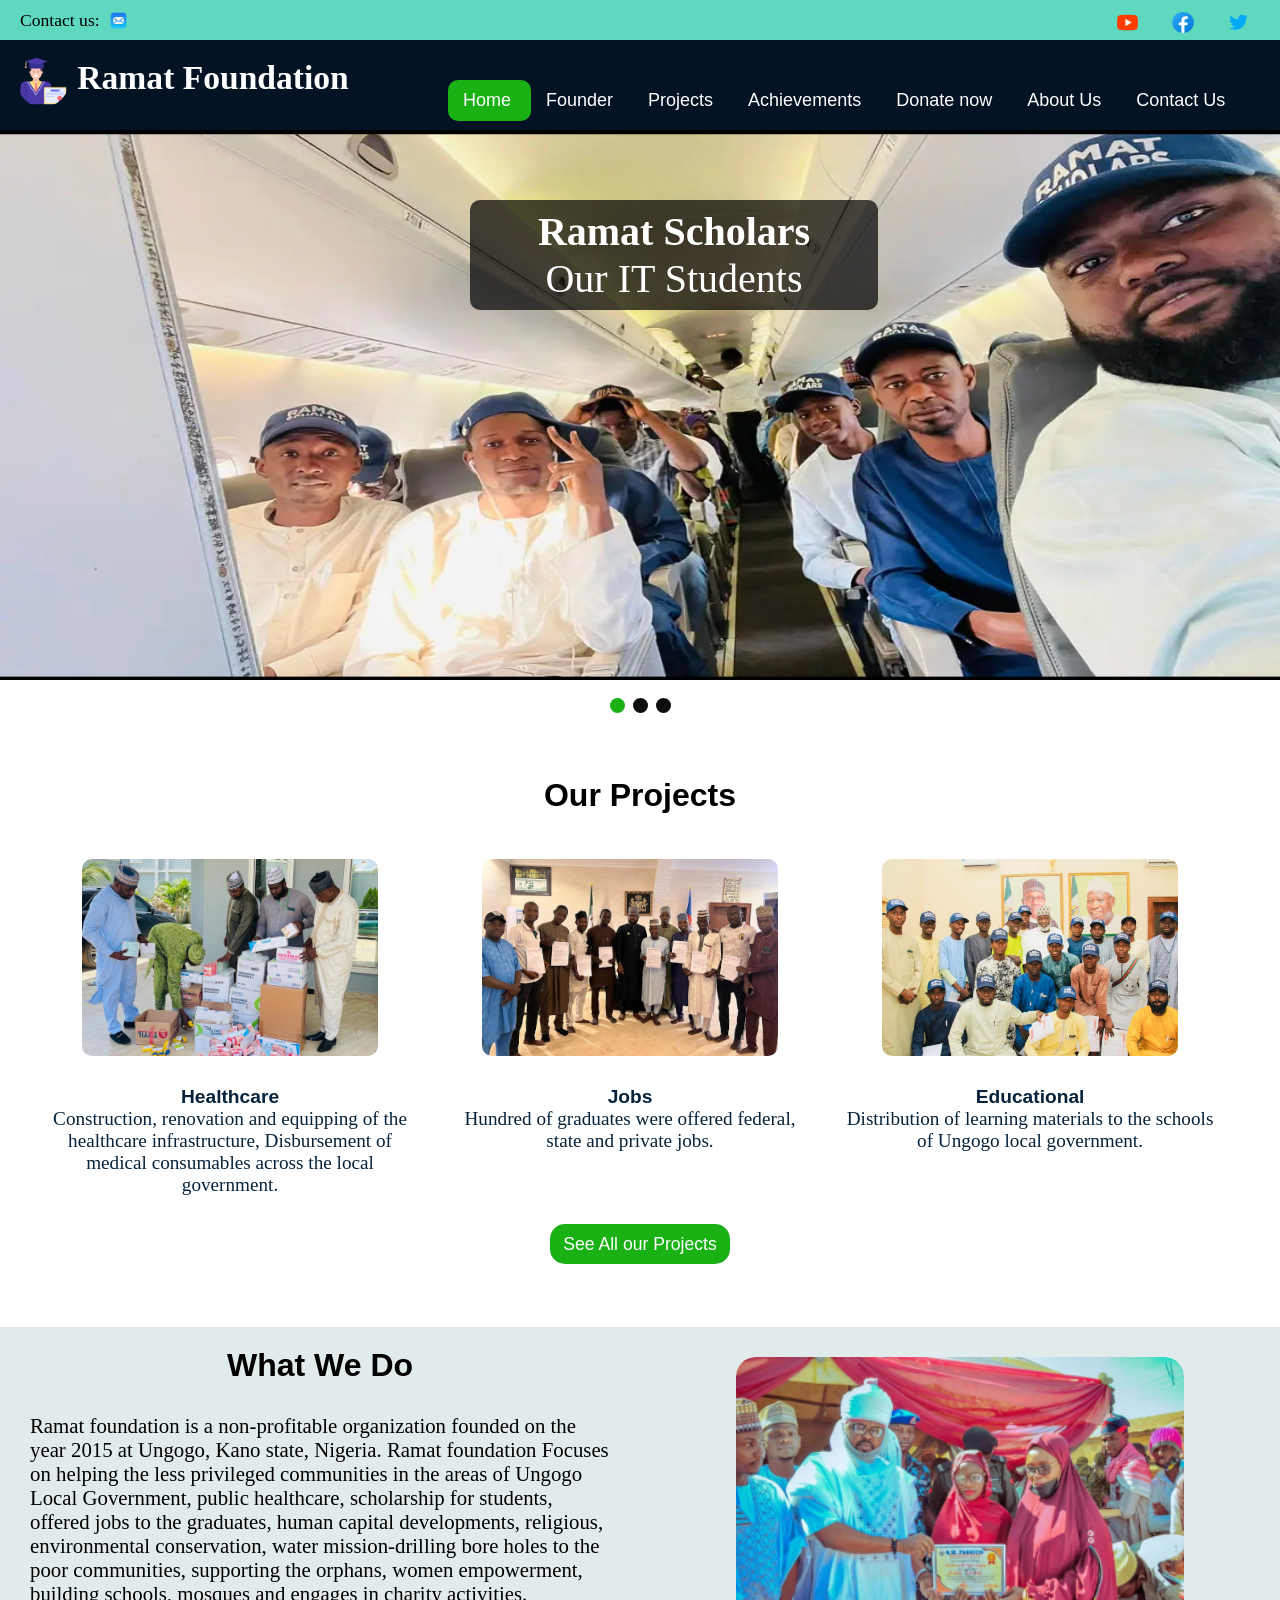
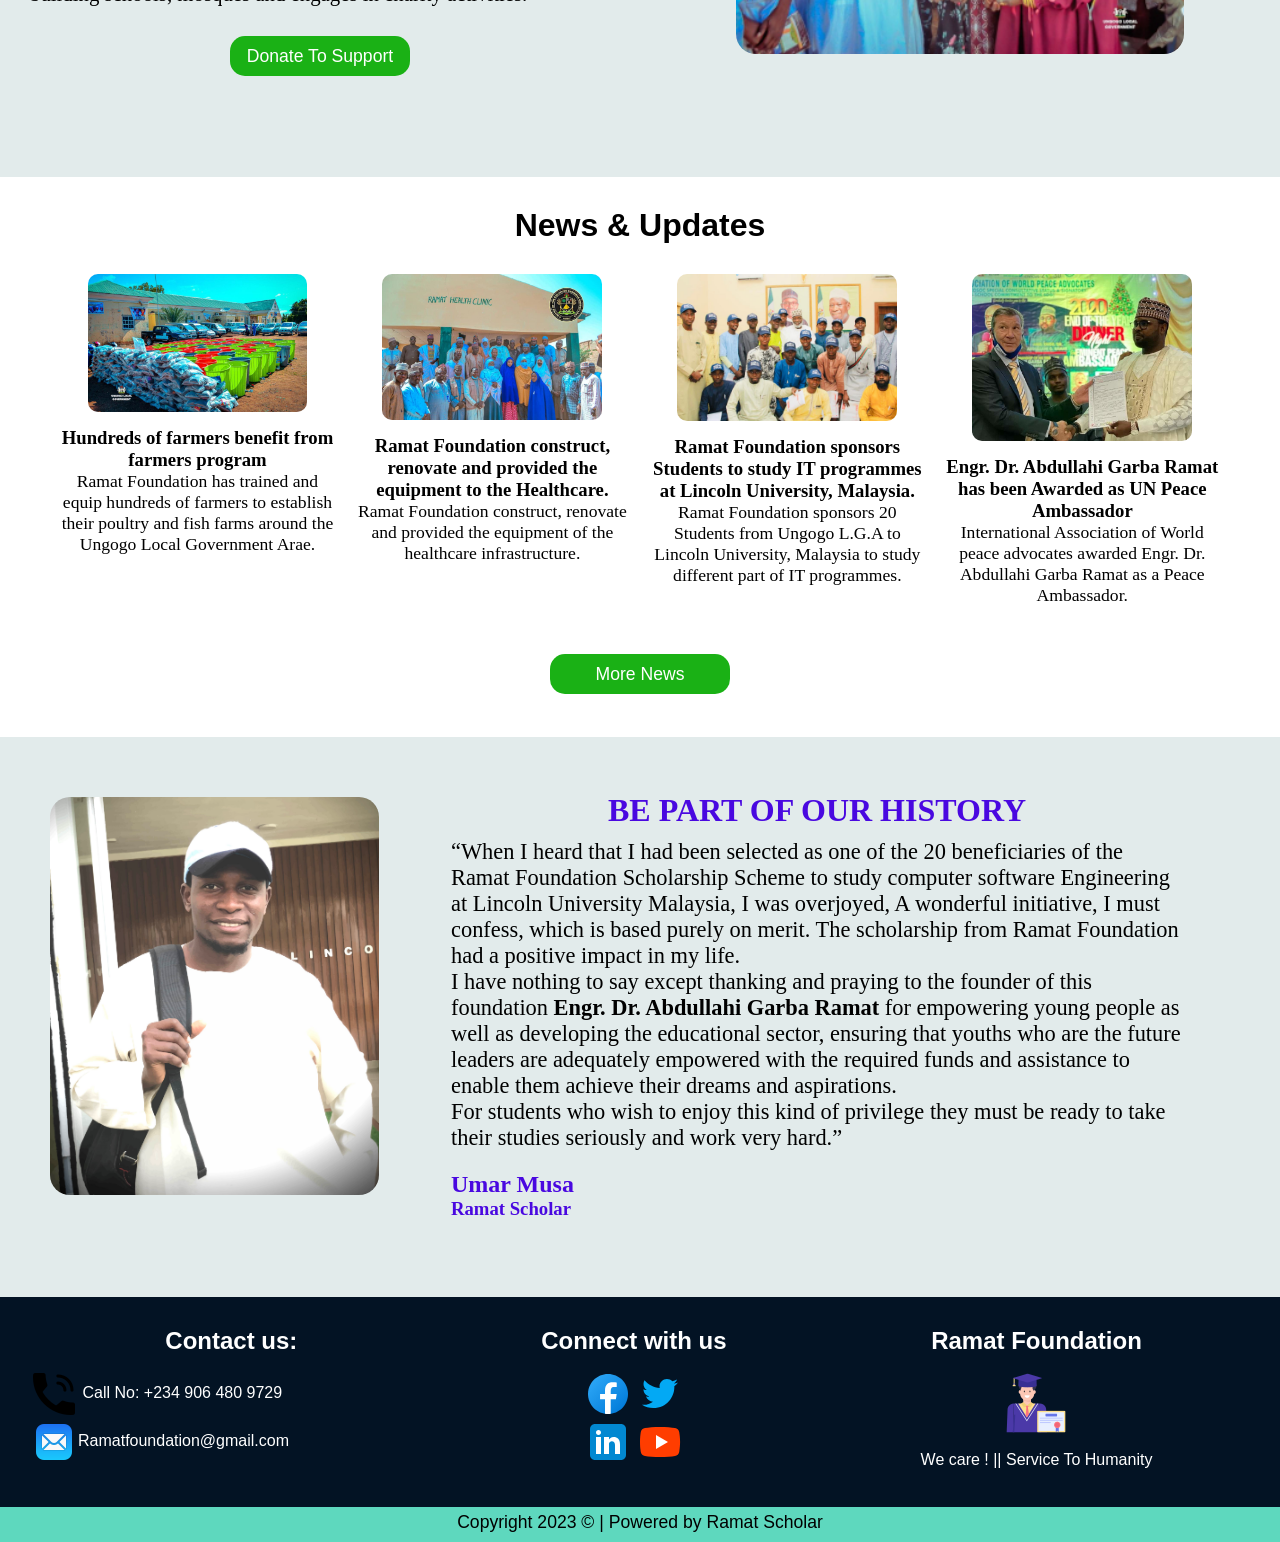
<file: index.html>
<!DOCTYPE html>
<html lang="en">
<head>
    <meta charset="UTF-8">
    <meta http-equiv="X-UA-Compatible" content="IE=edge">
    <meta name="viewport" content="width=device-width, initial-scale=1.0">
    <title>Ramat Foundation</title>
    <link rel="icon" href="./images/try2.png">
    <link rel="stylesheet" href="CSS.css">
    
</head>
<body>
    <div class="no">
       <a href="https:www.twitter.com" ><img id="no" src="images/twitter.svg"  alt=""></a>
       <a href="https:www.facebook.com"><img id="no" src="images/facebook.svg" alt=""></a>
       <a href="https:www.facebook.com"><img id="no" src="images/youtube.svg"  alt=""></a>
       <div id="one">
        <p>Contact us: <a href="mailto:umarmikel@gmail.com"><img src="images/EMAIL.png"></a></p>
        </div>

    </div>
    
   
    <div class="first">
        <ul>
            <li class="active"><a href="index.html" >Home</a></li>
            <li><a href="History of ramat/ramat.html">Founder</a></li>
            <li><a href="project/our project.html">Projects</a></li>
            <li><a href="achivements/achivements.html">Achievements</a></li>
            <li><a href="Donate/Donate.html">Donate now</a></li>
            <li><a href="About Us/About.html">About Us</a></li>
            <li><a href="Contact/contact.html">Contact Us</a></li>
        </ul>
        <div class="head">
        <h2 id="cap" ><img  src="images/try2.png"  alt=""> Ramat Foundation</h2>
        </div>
        <div class="dropdown">
          <button onclick="myFunction()" class="dropbtn">'<img src="images/menu.svg" alt=""></button>
         <div id="myDropdown" class="dropdown-content">
            <a href="History of ramat/ramat.html">Founder</a>
            <a href="project/our project.html">Projects</a>
            <a href="achivements/achivements.html">Achievements</a>
            <a href="Donate/Donate.html">Donate now</a>
            <a href="About Us/About.html">About Us</a>
            <a href="Contact/contact.html">Contact Us</a>
          </div>
        </div>
      </div>
        
    
    
    <div class="slideshow-container">

        <div class="mySlides fade">
          <div class="numbertext">1 / 3</div>
          <center><img src="images/slide 2.jpg"></center>
          <div id="terms" class="text"><strong>Ramat Scholars</strong> <br>Our IT Students</div>
        </div>
        
        <div class="mySlides fade">
          <div class="numbertext">2 / 3</div>
          <center><img src="images/ramat.jpg"></center>
          <div id="df" class="text">The Founder <br><strong>Engr. Dr Abdullahi Garba Ramat</strong></div>
        </div>
        
        <div class="mySlides fade">
          <div class="numbertext">3 / 3</div>
          <center><img id="blu" src="images/hospital.jpeg"></center>
          <div class="text">Ramat Health Clinic</div>
        </div>
        
        </div>
        <br>
        
        <div style="text-align:center">
          <span class="dot"></span> 
          <span class="dot"></span> 
          <span class="dot"></span> 
        </div> 
        <div class="have">
          <center><h1>Our Projects</h1></center>
        <div class="three">
          <a href="#"> <img src="images/Health1.jpeg" alt=""></a>
          <h1>Healthcare</h1>
          <p id="k">Construction, renovation and equipping of the healthcare 
            infrastructure, Disbursement of medical consumables across the local government.</p>
              
        </div>  
        <div class="three">
          
         <a href="#"> <img src="images/jobs.jpeg" alt=""></a>
          <h1>Jobs</h1>
          <p id="k">Hundred of graduates were offered federal, state and private jobs.</p>
             
        </div> 
        <div class="three">
          <a href="#"><img src="images/try.JPG" alt=""></a>
          <h1>Educational</h1>
          <p id="k">Distribution of learning materials to the schools of Ungogo local government.</p>
        </div> 
        <center><a href="project/our project.html"><button class="bt">See All our Projects</button></a></center>
      </div>
      <div class="what">
        <div class="we">
        <center><h1>What We Do</h1></center>
        <p>Ramat foundation is a non-profitable organization founded on the year 2015 
          at Ungogo, Kano state, Nigeria. Ramat foundation Focuses on helping the less 
          privileged communities in the areas of Ungogo Local Government, public healthcare, scholarship for students,
          offered jobs to the graduates, human capital developments, religious, environmental conservation, water 
           mission-drilling bore holes to the poor communities, supporting the orphans, women empowerment,
            building schools, mosques and engages in charity activities.</p>
            <center><a href="Donate/Donate.html"><button class="bt">Donate To Support</button></a></center>

        </div>
      <div class="we">
        <center><img src="images/uuu.jpeg" alt=""></center>
      </div>
      </div>
      <div class="mon">
       
        <center><h1>News & Updates</h1></center>
  
        <div class="mond">
          <center> <a href="#"><img src="images/fam.jpeg" alt=""></a></center>
          <center><h3>Hundreds of farmers benefit from farmers program</h3></center>
          <center><p>Ramat Foundation has trained and equip 
            hundreds of farmers to establish their poultry and fish farms around the Ungogo Local Government Arae.</p></center>
        </div>
  
        <div class="mond">
          <center> <a href="#"><img src="images/hospital.jpeg" alt=""></a></center>
          <center><h3>Ramat Foundation construct, renovate and provided the equipment to the Healthcare.</h3>
          </center><center><p>
            Ramat Foundation construct, renovate and provided the equipment of the healthcare infrastructure. 

          </p></center>
        </div>
        <div class="mond">
          <center><a href="#"><img src="images/try.JPG" alt=""></a></center>
          <center><h3>Ramat Foundation sponsors Students to study IT programmes at Lincoln University, Malaysia.</h3></center>
          <center><p>Ramat Foundation sponsors 20 Students from Ungogo L.G.A to Lincoln University, Malaysia to study different part of IT programmes.</p></center>
        </div>
        <div class="mond">
          <center><a href="#"><img src="images/peace.jpeg" alt=""></a></center>
          <center><h3>Engr. Dr. Abdullahi Garba Ramat has been Awarded as UN Peace Ambassador</h3></center>
          <center><p>International Association of World peace advocates awarded Engr.
             Dr. Abdullahi Garba Ramat as a Peace Ambassador. </p></center>
        </div>
      
        <center> <a href="#"><button class="bt">More News</button></a></center>
      </div>
        <div class="back">
          <div id="mikel" class="bone">
            <img src="images/me1.jpg" alt="">
          </div>
          <div id="mike" class="bone">
            <center><h1>BE PART OF OUR HISTORY</h1></center>
           <p>“When I heard that I had been selected 
              as one of the 20 beneficiaries of the Ramat Foundation Scholarship Scheme 
              to study computer software Engineering at Lincoln University Malaysia, 
              I was overjoyed, A wonderful initiative, I must confess, which is based purely on merit. 
              The scholarship from Ramat Foundation had a positive impact in my life. <br> 
              </p></center>
              <p>I have nothing to say except thanking and praying to the founder of this foundation <b>Engr. Dr. Abdullahi Garba Ramat</b> for 
                  empowering young people as well as developing the educational sector, ensuring that youths who are the future leaders are adequately
                   empowered with the required funds and assistance to enable them achieve their dreams and aspirations. <br> For students who wish to
                    enjoy this kind of privilege they must be ready to take their studies seriously and work very hard.”</p></center>
                   <h2><b>Umar Musa</b></h2>
                   <h3>Ramat Scholar</h3>
                 
          </div>
        </div>
        <div class="kilo">
          <div class="meta">
          <center><h2>Contact us:</h2></center>
          <p><img src="images/phone.png"> Call No: +234 906 480 9729</p>
          <p><a id="kkk" href="mailto:umarmikel@gmail.com"><img src="images/EMAIL.png">Ramatfoundation@gmail.com</a></p>
          </div>
          <div class="meta">
            <center><h2>Connect with us</h2></center>
            <center><a href=""><img src="images/facebook.svg"alt=""></a>
            <a href=""><img src="images/twitter.svg"alt=""></a> <br>
            <a href=""><img src="images/linked.svg"alt=""></a>
            <a href=""><img src="images/youtube.svg"alt=""></a>
          </center>
          </div>
          <div class="meta">
            <center><h2>Ramat Foundation</h2></center>
            <center><h2><img src="images/try2.png" alt=""></h2></center>
            <CEnter><p>We care ! || Service To Humanity</p></CEnter>
          </div>
        </div>
        <div class="gwa">
          <center><p>Copyright 2023 © | Powered by Ramat Scholar</p></center>
        </div>
        <script src="script.js"></script> 
      
</body>
</html>
</file>
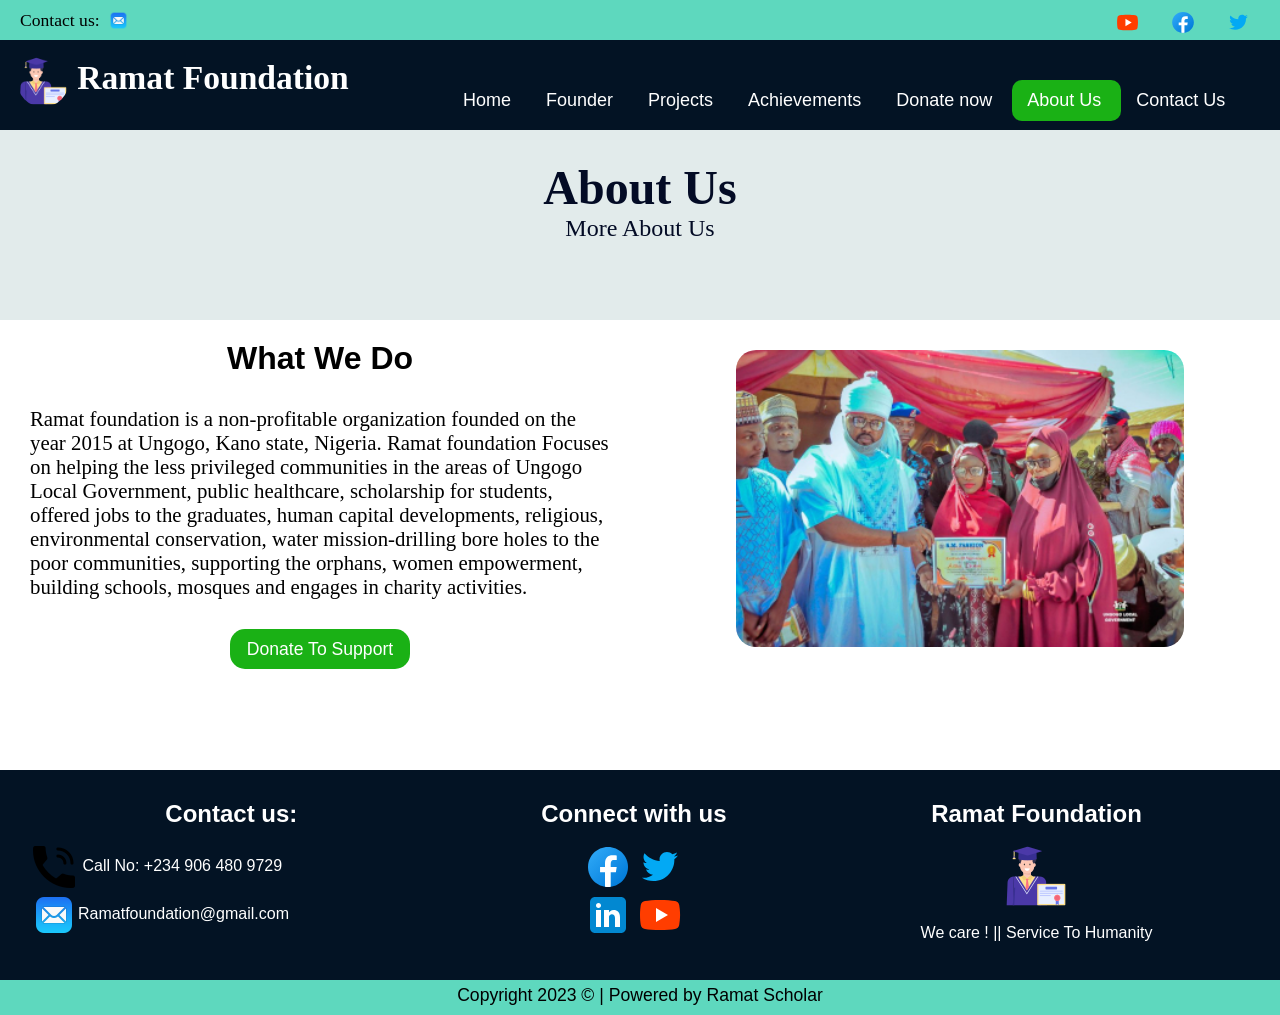
<file: About Us/About.html>
<!DOCTYPE html>
<html lang="en">
<head>
    <meta charset="UTF-8">
    <meta http-equiv="X-UA-Compatible" content="IE=edge">
    <meta name="viewport" content="width=device-width, initial-scale=1.0">
    <title>About Us</title>
    <link rel="icon" href="../images/try2.png">
    <link rel="stylesheet" href="../CSS.css">
</head>
<body>
    <div class="no">
        <a href="https:www.twitter.com" ><img id="no" src="../images/twitter.svg"  alt=""></a>
        <a href="https:www.facebook.com"><img id="no" src="../images/facebook.svg" alt=""></a>
        <a href="https:www.facebook.com"><img id="no" src="../images/youtube.svg"  alt=""></a>
        <div id="one">
         <p>Contact us: <a href="mailto:umarmikel@gmail.com"><img src="../images/EMAIL.png"></a></p>
         </div>
 
     </div>
     
    
     <div class="first">
         <ul>
             <li><a href="../index.html" >Home</a></li>
             <li><a href="../History of ramat/ramat.html">Founder</a></li>
             <li><a href="../project/our project.html">Projects</a></li>
             <li><a href="../achivements/achivements.html">Achievements</a></li>
             <li><a href="../Donate/Donate.html">Donate now</a></li>
             <li class="active"><a href="About.html">About Us</a></li>
             <li><a href="../Contact/contact.html">Contact Us</a></li>
         </ul>
         <div class="head">
         <h2 id="cap" ><img  src="../images/try2.png"  alt=""> Ramat Foundation</h2>
        </div>
         <div class="dropdown">
          <button onclick="myFunction()" class="dropbtn"><img src="../images/menu.svg" alt=""></button>
         <div id="myDropdown" class="dropdown-content">
          <a href="../index.html" >Home</a>
          <a href="../History of ramat/ramat.html">Founder</a>
          <a href="../project/our project.html">Projects</a>
          <a href="../achivements/achivements.html">Achievements</a>
          <a href="../Donate/Donate.html">Donate now</a>
          <a class="active" href="About.html">About Us</a>
          <a href="../Contact/contact.html">Contact Us</a>
        </div>
       </div>
     </div>
     <div class="bank">
      <h1 id="nwu2">About Us</h1>
      <p>More About Us</p>
   </div>
   <div class="what" id="bless">
    <div class="we">
    <center><h1>What We Do</h1></center>
    <p>Ramat foundation is a non-profitable organization founded on the year 2015 
      at Ungogo, Kano state, Nigeria. Ramat foundation Focuses on helping the less 
      privileged communities in the areas of Ungogo Local Government, public healthcare, scholarship for students,
      offered jobs to the graduates, human capital developments, religious, environmental conservation, water 
       mission-drilling bore holes to the poor communities, supporting the orphans, women empowerment,
        building schools, mosques and engages in charity activities.</p>
        <center><a href="Donate/Donate.html"><button class="bt">Donate To Support</button></a></center>

    </div>
  <div class="we">
    <center><img src="../images/uuu.jpeg" alt=""></center>
  </div>
  </div>
     
     

     <div class="kilo">
        <div class="meta">
        <center><h2>Contact us:</h2></center>
        <p><img src="../images/phone.png"> Call No: +234 906 480 9729</p>
        <p><a id="kkk" href="mailto:umarmikel@gmail.com"><img src="../images/EMAIL.png">Ramatfoundation@gmail.com</a></p>
        </div>
        <div class="meta">
          <center><h2>Connect with us</h2></center>
          <center><a href=""><img src="../images/facebook.svg"alt=""></a>
          <a href=""><img src="../images/twitter.svg"alt=""></a> <br>
          <a href=""><img src="../images/linked.svg"alt=""></a>
          <a href=""><img src="../images/youtube.svg"alt=""></a>
        </center>
        </div>
        <div class="meta">
          <center><h2>Ramat Foundation</h2></center>
          <center><h2><img src="../images/try2.png" alt=""></h2></center>
          <CEnter><p>We care ! || Service To Humanity</p></CEnter>
        </div>
      </div>
      <div class="gwa">
        <center><p>Copyright 2023 © | Powered by Ramat Scholar</p></center>
      </div>
    

      <script src="../script.js"></script> 
</body>
</html>
</file>
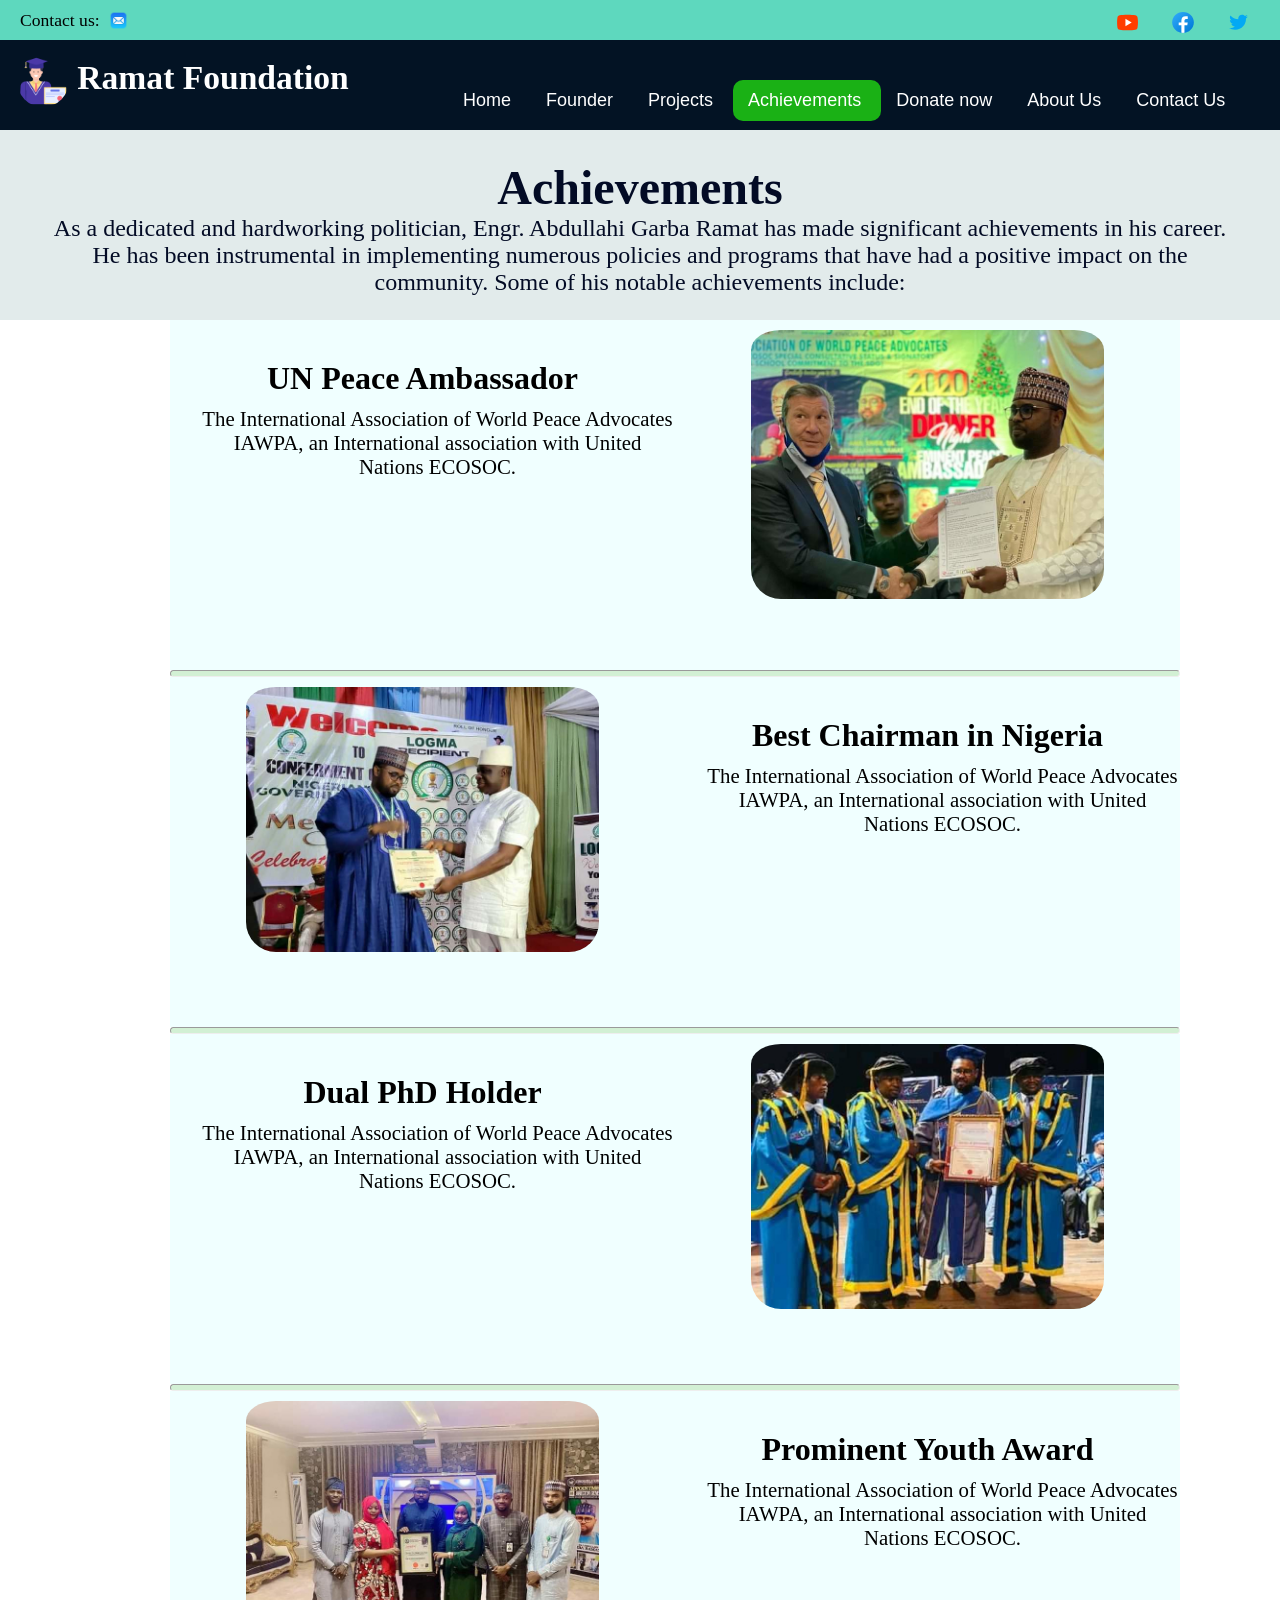
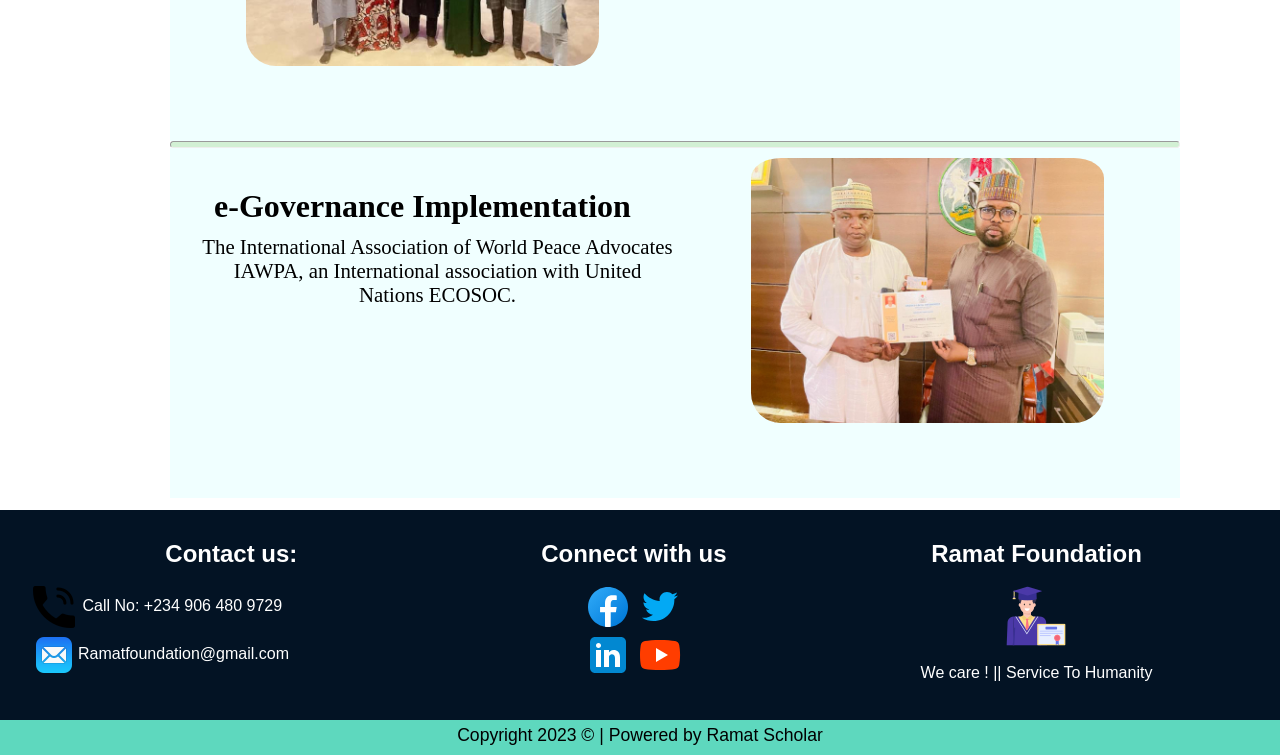
<file: achivements/achivements.html>
<!DOCTYPE html>
<html lang="en">
<head>
    <meta charset="UTF-8">
    <meta http-equiv="X-UA-Compatible" content="IE=edge">
    <meta name="viewport" content="width=device-width, initial-scale=1.0">
    <title>Achievements</title>
    <link rel="icon" href="../images/try2.png">
    <link rel="stylesheet" href="../CSS.css">
</head>
<body>
    <div class="no">
        <a href="https:www.twitter.com" ><img id="no" src="../images/twitter.svg"  alt=""></a>
        <a href="https:www.facebook.com"><img id="no" src="../images/facebook.svg" alt=""></a>
        <a href="https:www.facebook.com"><img id="no" src="../images/youtube.svg"  alt=""></a>
        <div id="one">
         <p>Contact us: <a href="mailto:umarmikel@gmail.com"><img src="../images/EMAIL.png"></a></p>
         </div>
 
     </div>
     
    
     <div class="first">
         <ul>
             <li><a href="../index.html" >Home</a></li>
             <li><a href="../History of ramat/ramat.html">Founder</a></li>
            <li><a href="../project/our project.html">Projects</a></li>
             <li class="active"><a href="achivements.html">Achievements</a></li>
             <li><a href="../Donate/Donate.html">Donate now</a></li>
             <li><a href="../About Us/About.html">About Us</a></li>
             <li><a href="../Contact/contact.html">Contact Us</a></li>
         </ul>
         <div class="head">
         <h2 id="cap" ><img  src="../images/try2.png"  alt=""> Ramat Foundation</h2>
        </div>
         <div class="dropdown">
          <button onclick="myFunction()" class="dropbtn"><img src="../images/menu.svg" alt=""></button>
         <div id="myDropdown" class="dropdown-content">
          <a href="../index.html" >Home</a>
          <a href="../History of ramat/ramat.html">Founder</a>
          <a href="../project/our project.html">Projects</a>
          <a class="active" href="achivements.html">Achievements</a>
          <a href="../Donate/Donate.html">Donate now</a>
          <a href="../About Us/About.html">About Us</a>
          <a href="../Contact/contact.html">Contact Us</a>
        </div>
       </div>
     </div>
     
     <div class="bank">
      <h1 id="nwu2">Achievements</h1>
      <p>As a dedicated and hardworking politician, Engr. Abdullahi Garba Ramat has made 
        significant achievements in his career. He has been instrumental in implementing 
        numerous policies and programs that have had a positive impact on the community. 
        Some of his notable achievements include:</p>
   </div>
   <div class="wizkid">
    <div class="burna" id="saa">
      <h1>UN Peace Ambassador</h1>
      <p>The International Association of World Peace Advocates IAWPA, an International 
        association with United Nations ECOSOC.</p>
    </div>
    <div class="burna" id="naaa">
    <img src="../images/peace.jpeg" alt="">
  </div>
  <hr>
  <div class="burna" id="naaa">
    <img src="../images/best ch.jpeg" alt="">
  </div>
  <div class="burna" id="saa">
    <h1>Best Chairman in Nigeria</h1>
    <p>The International Association of World Peace Advocates IAWPA, an International 
      association with United Nations ECOSOC.</p>
  </div>

  <hr>
    <div class="burna" id="saa">
      <h1>Dual PhD Holder</h1>
      <p>The International Association of World Peace Advocates IAWPA, an International 
        association with United Nations ECOSOC.</p>
    </div>
    <div class="burna" id="naaa">
    <img src="../images/graduate.jpeg" alt="">
  </div>
  <hr>
  <div class="burna" id="naaa">
    <img src="../images/youth.jpeg" alt="">
  </div>
  <div class="burna" id="saa">
    <h1>Prominent Youth Award</h1>
    <p>The International Association of World Peace Advocates IAWPA, an International 
      association with United Nations ECOSOC.</p>
  </div>
  <hr>
    <div class="burna" id="saa">
      <h1>e-Governance Implementation</h1>
      <p>The International Association of World Peace Advocates IAWPA, an International 
        association with United Nations ECOSOC.</p>
    </div>
    <div class="burna" id="naaa">
    <img src="../images/eee.jpeg" alt="">
  </div>

   </div>

     <div class="kilo">
        <div class="meta">
        <center><h2>Contact us:</h2></center>
        <p><img src="../images/phone.png"> Call No: +234 906 480 9729</p>
        <p><a id="kkk" href="mailto:umarmikel@gmail.com"><img src="../images/EMAIL.png">Ramatfoundation@gmail.com</a></p>
        </div>
        <div class="meta">
          <center><h2>Connect with us</h2></center>
          <center><a href=""><img src="../images/facebook.svg"alt=""></a>
          <a href=""><img src="../images/twitter.svg"alt=""></a> <br>
          <a href=""><img src="../images/linked.svg"alt=""></a>
          <a href=""><img src="../images/youtube.svg"alt=""></a>
        </center>
        </div>
        <div class="meta">
          <center><h2>Ramat Foundation</h2></center>
          <center><h2><img src="../images/try2.png" alt=""></h2></center>
          <CEnter><p>We care ! || Service To Humanity</p></CEnter>
        </div>
      </div>
      <div class="gwa">
        <center><p>Copyright 2023 © | Powered by Ramat Scholar</p></center>
      </div>
    

      <script src="../script.js"></script> 
</body>
</html>
</file>
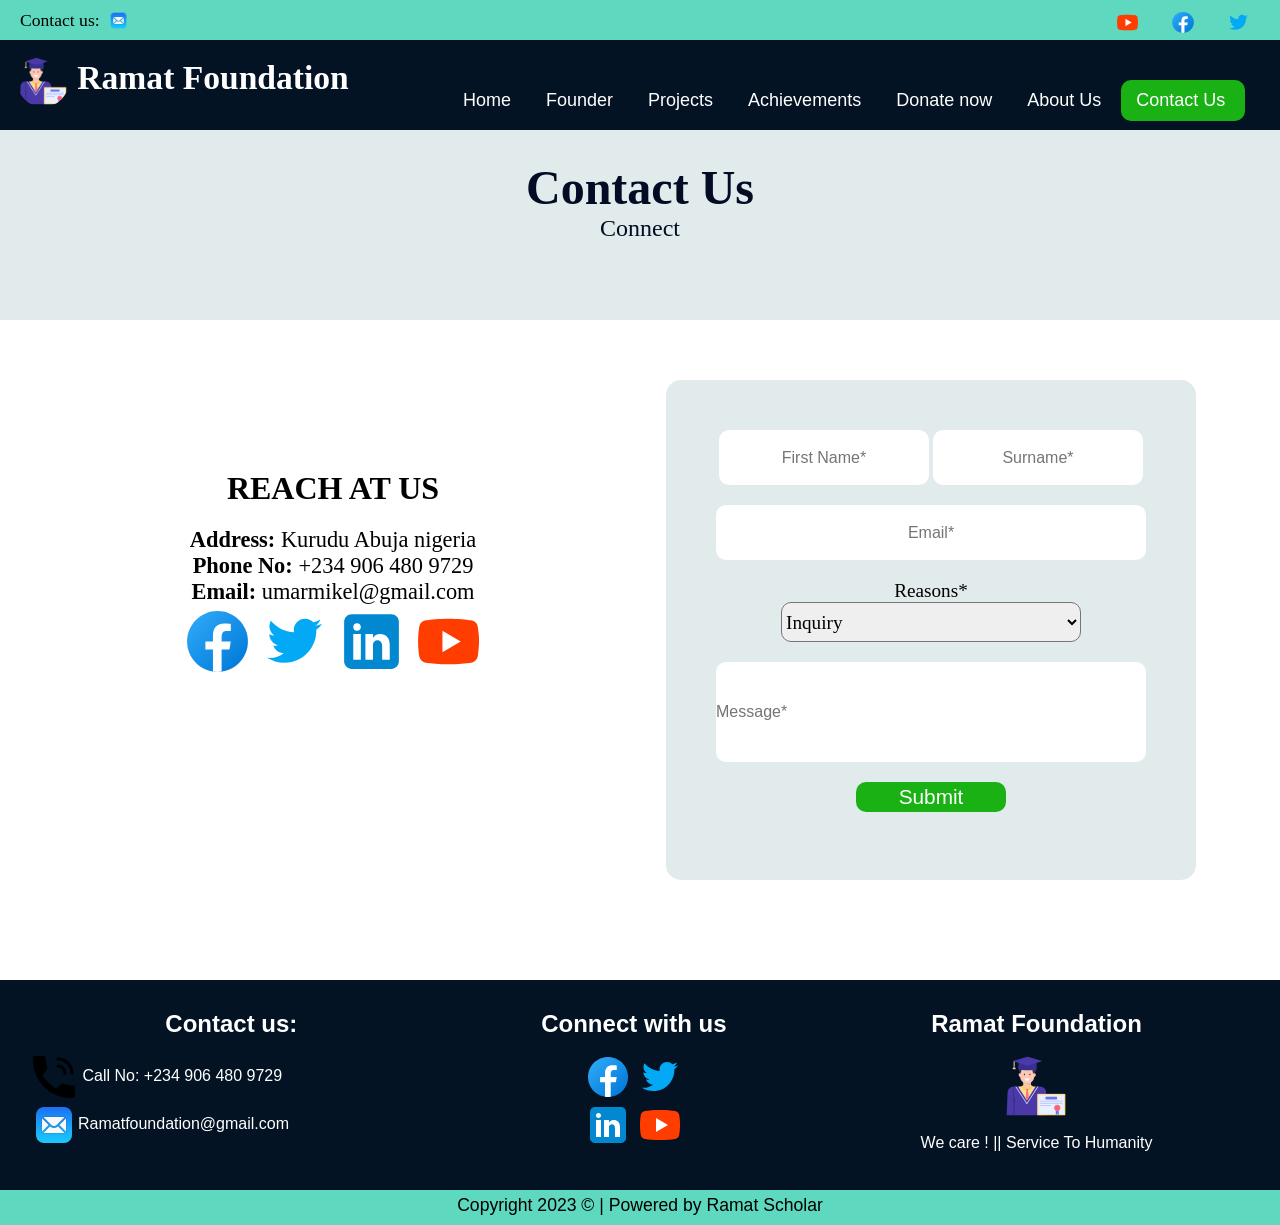
<file: Contact/contact.html>
<!DOCTYPE html>
<html lang="en">
<head>
    <meta charset="UTF-8">
    <meta http-equiv="X-UA-Compatible" content="IE=edge">
    <meta name="viewport" content="width=device-width, initial-scale=1.0">
    <title>Contact Us</title>
    <link rel="icon" href="../images/try2.png">
    <link rel="stylesheet" href="../CSS.css">
</head>
<body>
    <div class="no">
        <a href="https:www.twitter.com" ><img id="no" src="../images/twitter.svg"  alt=""></a>
        <a href="https:www.facebook.com"><img id="no" src="../images/facebook.svg" alt=""></a>
        <a href="https:www.facebook.com"><img id="no" src="../images/youtube.svg"  alt=""></a>
        <div id="one">
         <p>Contact us: <a href="mailto:umarmikel@gmail.com"><img src="../images/EMAIL.png"></a></p>
         </div>
     </div>
     <div class="first">
         <ul>
             <li><a href="../index.html" >Home</a></li>
             <li><a href="../History of ramat/ramat.html">Founder</a></li>
            <li><a href="../project/our project.html">Projects</a></li>
             <li><a href="../achivements/achivements.html">Achievements</a></li>
             <li><a href="../Donate/Donate.html">Donate now</a></li>
             <li><a href="../About Us/About.html">About Us</a></li>
             <li class="active"><a href="contact.html">Contact Us</a></li>
         </ul>
         <div class="head">
         <h2 id="cap" ><img  src="../images/try2.png"  alt=""> Ramat Foundation</h2>
        </div>
         <div class="dropdown">
          <button onclick="myFunction()" class="dropbtn"><img src="../images/menu.svg" alt=""></button>
         <div id="myDropdown" class="dropdown-content">
          <a href="../index.html" >Home</a>
          <a href="../History of ramat/ramat.html">Founder</a>
          <a href="../project/our project.html">Projects</a>
          <a href="../achivements/achivements.html">Achievements</a>
          <a href="../Donate/Donate.html">Donate now</a>
          <a href="../About Us/About.html">About Us</a>
          <a class="active" href="contact.html">Contact Us</a>
        </div>
       </div>
     </div>
     
     <div class="bank">
      <h1 id="nwu2">Contact Us</h1>
      <p>Connect</p>
   </div>
   <div class="done" id="alone">
    <div class="done1" id="pay">
      <h1>REACH AT US</h1>
      <p><b>Address:</b> Kurudu Abuja nigeria</p>
      <p><b>Phone No:</b> +234 906 480 9729</p>
      <p><b>Email:</b> umarmikel@gmail.com</p>
      
          <center><a href=""><img src="../images/facebook.svg"alt=""></a>
          <a href=""><img src="../images/twitter.svg"alt=""></a> 
          <a href=""><img src="../images/linked.svg"alt=""></a>
          <a href=""><img src="../images/youtube.svg"alt=""></a>
        </center>
     
    </div>
    <div class="done1" id="whyt">
      <form method="post">
        <fieldset id="kano">
        <input type="text" id="k05" name="loo1" placeholder="First Name*" required>
        <input type="text" id="k05" name="loo2" placeholder="Surname*" required><br>
        <input type="text" id="k06" placeholder="Email*" required> <br>
        <label id="restt" for="restt">Reasons*</label> <br>
        <select name="" id="reason">
        <option value="inquiry">Inquiry</option>
        <option value="complainr">Complainr</option>
        <option value="Suggestion">Suggestion</option>
      </select>
        <input type="text" id="k07" placeholder="Message*" required><br>
        <button id="mss" type="submit" onsubmit="summit()"> Submit</button>
      </fieldset>
      </form>
    </div>
   </div>
     

     <div class="kilo">
        <div class="meta">
        <center><h2>Contact us:</h2></center>
        <p><img src="../images/phone.png"> Call No: +234 906 480 9729</p>
        <p><a id="kkk" href="mailto:umarmikel@gmail.com"><img src="../images/EMAIL.png">Ramatfoundation@gmail.com</a></p>
        </div>
        <div class="meta">
          <center><h2>Connect with us</h2></center>
          <center><a href=""><img src="../images/facebook.svg"alt=""></a>
          <a href=""><img src="../images/twitter.svg"alt=""></a> <br>
          <a href=""><img src="../images/linked.svg"alt=""></a>
          <a href=""><img src="../images/youtube.svg"alt=""></a>
        </center>
        </div>
        <div class="meta">
          <center><h2>Ramat Foundation</h2></center>
          <center><h2><img src="../images/try2.png" alt=""></h2></center>
          <CEnter><p>We care ! || Service To Humanity</p></CEnter>
        </div>
      </div>
      <div class="gwa">
        <center><p>Copyright 2023 © | Powered by Ramat Scholar</p></center>
      </div>
    

      <script src="../script.js"></script> 
</body>
</html>
</file>
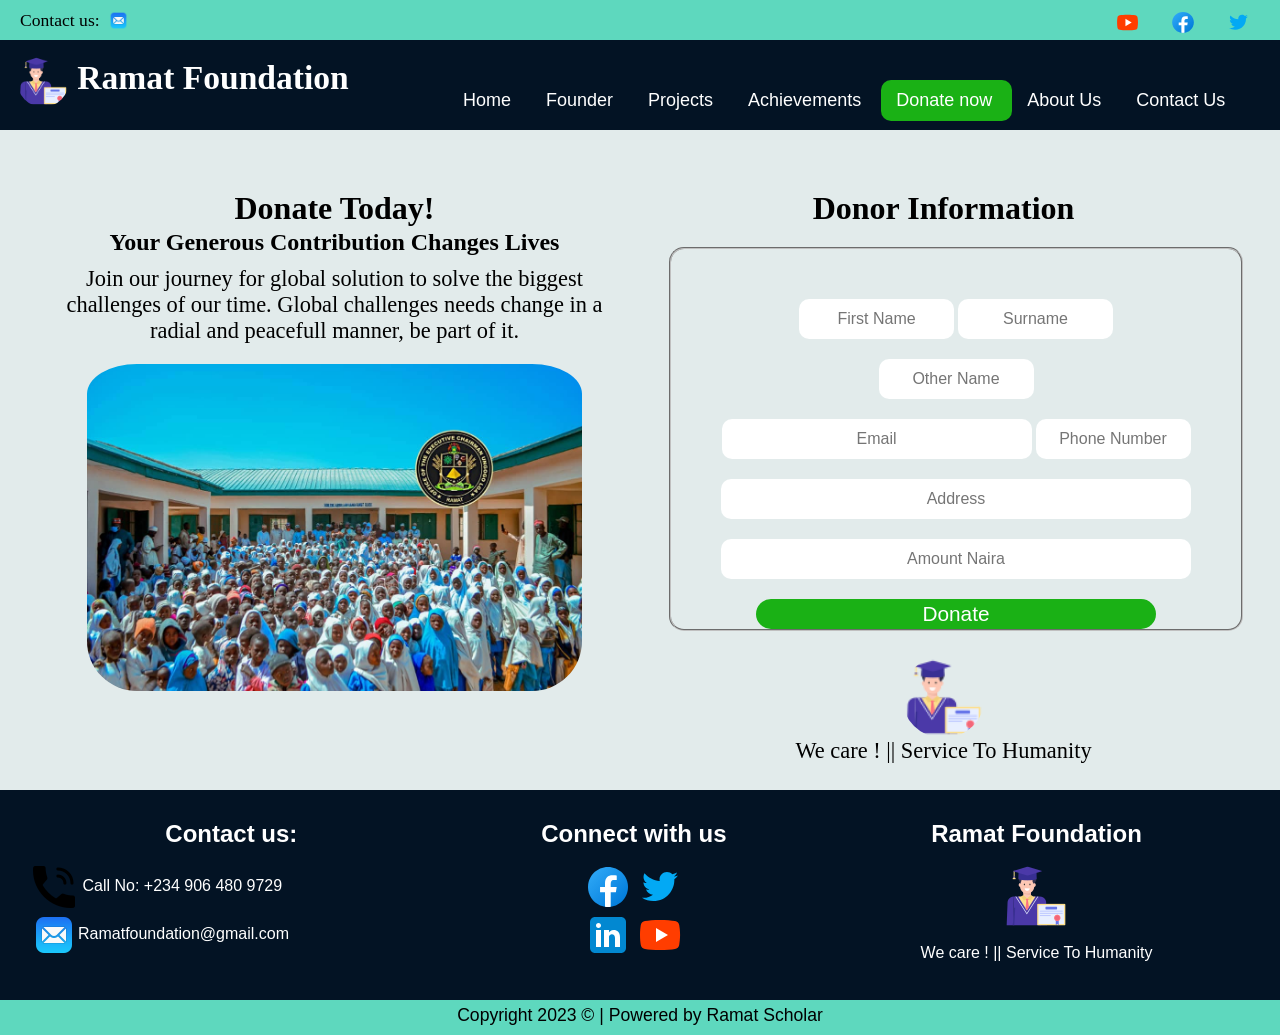
<file: Donate/Donate.html>
<!DOCTYPE html>
<html lang="en">
<head>
    <meta charset="UTF-8">
    <meta http-equiv="X-UA-Compatible" content="IE=edge">
    <meta name="viewport" content="width=device-width, initial-scale=1.0">
    <title>Donate Now</title>
    <link rel="icon" href="../images/try2.png">
    <link rel="stylesheet" href="../CSS.css">
</head>
<body>
    <div class="no">
        <a href="https:www.twitter.com" ><img id="no" src="../images/twitter.svg"  alt=""></a>
        <a href="https:www.facebook.com"><img id="no" src="../images/facebook.svg" alt=""></a>
        <a href="https:www.facebook.com"><img id="no" src="../images/youtube.svg"  alt=""></a>
        <div id="one">
         <p>Contact us: <a href="mailto:umarmikel@gmail.com"><img src="../images/EMAIL.png"></a></p>
         </div>
 
     </div>
     <div class="first">
         <ul>
             <li><a href="../index.html" >Home</a></li>
             <li><a href="../History of ramat/ramat.html">Founder</a></li>
             <li><a href="../project/our project.html">Projects</a></li>
             <li><a href="../achivements/achivements.html">Achievements</a></li>
             <li class="active"><a href="Donate.html">Donate now</a></li>
             <li><a href="../About Us/About.html">About Us</a></li>
             <li><a href="../Contact/contact.html">Contact Us</a></li>
         </ul>
         <div class="head">
         <h2 id="cap" ><img  src="../images/try2.png"  alt=""> Ramat Foundation</h2>
        </div>
         <div class="dropdown">
          <button onclick="myFunction()" class="dropbtn"><img src="../images/menu.svg" alt=""></button>
         <div id="myDropdown" class="dropdown-content">
          <a href="../index.html" >Home</a>
          <a href="../History of ramat/ramat.html">Founder</a>
          <a href="../project/our project.html">Projects</a>
          <a href="../achivements/achivements.html">Achievements</a>
          <a class="active" href="Donate.html">Donate now</a>
          <a href="../About Us/About.html">About Us</a>
          <a href="../Contact/contact.html">Contact Us</a>
        </div>
       </div>
     </div>
     
    <div class="done" id="live">
      <div class="done1" id="chande">
        <h1>Donate Today!</h1>
        <h2>Your Generous Contribution Changes Lives</h2>
        <p>Join our journey for global solution to solve the biggest challenges of our time. Global 
          challenges needs change in a radial and peacefull manner, be part of it. 
        </p>
        <center><img src="../images/student (1).jpg" alt=""></center>
      </div>
      <div class="done1" id="whyt">
        <h1>Donor Information</h1>
        <form action="https://paystack.com/pay/ramatfoundation" method="get">
          <fieldset>
          <input type="text" id="k01" placeholder="First Name" required>
          <input type="text" id="k01" placeholder="Surname" required>
          <input type="text" id="k01" placeholder="Other Name"><br>
          <input type="text" id="k02" placeholder="Email" required> 
          <input type="tel" id="k01" placeholder="Phone Number" required> <br>
          <input type="text" id="k03" placeholder="Address" required> <br>
          <input type="text" id="k04" placeholder="Amount Naira" required><br>
          <a href="https://paystack.com/pay/ramatfoundation"> <button>Donate</button></a>
        </fieldset>
        </form>
          <center><h2><img src="../images/try2.png" alt=""></h2></center>
          <CEnter><p>We care ! || Service To Humanity</p></CEnter>
      </div>
    </div>
     

     <div class="kilo">
        <div class="meta">
        <center><h2>Contact us:</h2></center>
        <p><img src="../images/phone.png"> Call No: +234 906 480 9729</p>
        <p><a id="kkk" href="mailto:umarmikel@gmail.com"><img src="../images/EMAIL.png">Ramatfoundation@gmail.com</a></p>
        </div>
        <div class="meta">
          <center><h2>Connect with us</h2></center>
          <center><a href=""><img src="../images/facebook.svg"alt=""></a>
          <a href=""><img src="../images/twitter.svg"alt=""></a> <br>
          <a href=""><img src="../images/linked.svg"alt=""></a>
          <a href=""><img src="../images/youtube.svg"alt=""></a>
        </center>
        </div>
        <div class="meta">
          <center><h2>Ramat Foundation</h2></center>
          <center><h2><img src="../images/try2.png" alt=""></h2></center>
          <CEnter><p>We care ! || Service To Humanity</p></CEnter>
        </div>
      </div>
      <div class="gwa">
        <center><p>Copyright 2023 © | Powered by Ramat Scholar</p></center>
      </div>
    

      <script src="../script.js"></script> 
</body>
</html>
</file>
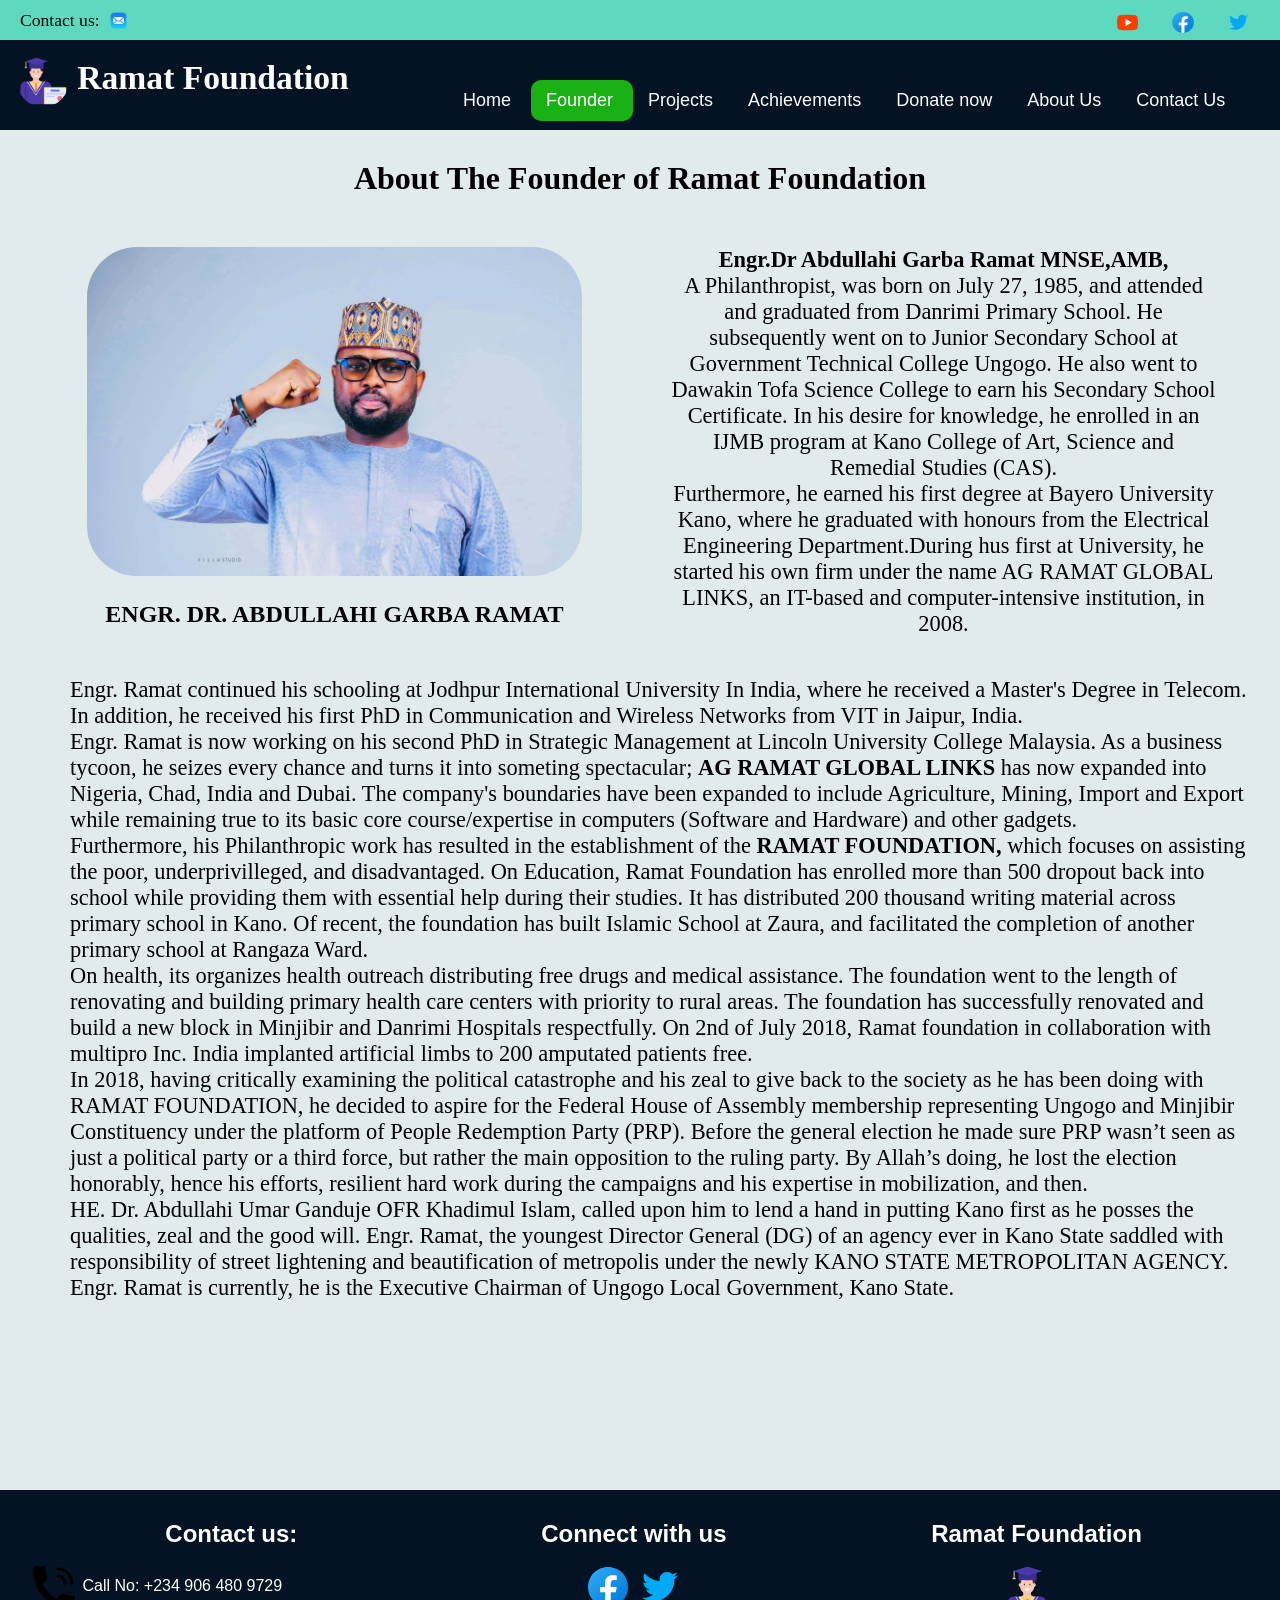
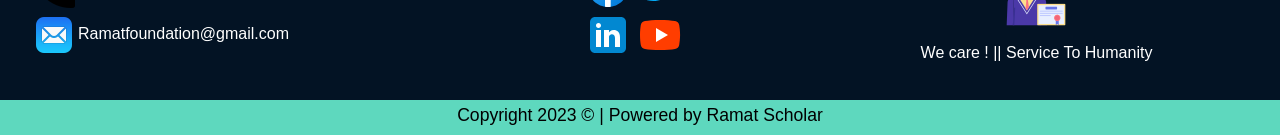
<file: History of ramat/ramat.html>
<!DOCTYPE html>
<html lang="en">
<head>
    <meta charset="UTF-8">
    <meta http-equiv="X-UA-Compatible" content="IE=edge">
    <meta name="viewport" content="width=device-width, initial-scale=1.0">
    <title>The Founder</title>
    <link rel="icon" href="../images/try2.png">
    <link rel="stylesheet" href="../CSS.css">
</head>
<body>
    <div class="no">
       <a href="https:www.twitter.com" ><img id="no" src="../images/twitter.svg"  alt=""></a>
       <a href="https:www.facebook.com"><img id="no" src="../images/facebook.svg" alt=""></a>
       <a href="https:www.facebook.com"><img id="no" src="../images/youtube.svg"  alt=""></a>
       <div id="one">
        <p>Contact us: <a href="mailto:umarmikel@gmail.com"><img src="../images/EMAIL.png"></a></p>
        </div>

    </div>
    
   
    <div class="first">
        <ul>
            <li ><a href="../index.html" >Home</a></li>
            <li class="active"><a href="ramat.html">Founder</a></li>
            <li><a href="../project/our project.html">Projects</a></li>
            <li><a href="../achivements/achivements.html">Achievements</a></li>
            <li><a href="../Donate/Donate.html">Donate now</a></li>
            <li><a href="../About Us/About.html">About Us</a></li>
            <li><a href="../Contact/contact.html">Contact Us</a></li>
        </ul>
        <div class="head">
        <h2 id="cap" ><img  src="../images/try2.png" alt=""> Ramat Foundation</h2>
        </div>
        <div class="dropdown">
          <button onclick="myFunction()" class="dropbtn"><img src="../images/menu.svg" alt=""></button>
          <div id="myDropdown" class="dropdown-content">
            <a href="../index.html" >Home</a>
            <a class="active" href="ramat.html">Founder</a>
            <a href="../project/our project.html">Projects</a>
            <a href="../achivements/achivements.html">Achievements</a>
            <a href="../Donate/Donate.html">Donate now</a>
            <a href="../About Us/About.html">About Us</a>
            <a href="../Contact/contact.html">Contact Us</a>
          </div>
      </div>
        </div>

    <div class="done">
        <center><h1>About The Founder of Ramat Foundation</h1></center>
        <div class="done1">
            <center><img src="../images/ramat.jpg" alt=""></center>
            <center><h2>ENGR. DR. ABDULLAHI GARBA RAMAT</h2></center>
        </div>
        <div class="done1">
           <center><p><b> Engr.Dr Abdullahi Garba Ramat MNSE,AMB,
        </b><br> A Philanthropist, was born on July 27, 1985, and 
            attended and graduated from Danrimi Primary School.
             He subsequently went on to Junior Secondary School 
             at Government Technical College Ungogo. He also went
              to Dawakin Tofa Science College to earn his Secondary
               School Certificate. In his desire for knowledge, he
                enrolled in an IJMB program at Kano College of Art,
                 Science and Remedial Studies (CAS).</p></center>
            <center><p>Furthermore, he earned his first degree at 
                Bayero University Kano, where he graduated with honours
                 from the Electrical Engineering Department.During hus first 
                 at University, he started his own firm under the name AG RAMAT 
                 GLOBAL LINKS, an IT-based and computer-intensive institution, 
                 in 2008. </p></center>
    </div>
    <p id="air">Engr. Ramat continued his schooling at Jodhpur International 
        University In India, where he received a Master's Degree in Telecom. 
        In addition, he received his first PhD in Communication and Wireless 
        Networks from VIT in Jaipur, India.</p>
    <p id="air">Engr. Ramat is now working on his second PhD in Strategic Management 
        at Lincoln University College Malaysia. As a business tycoon, he seizes every 
        chance and turns it into someting spectacular; <b> AG RAMAT GLOBAL LINKS</b> has now 
        expanded into Nigeria, Chad, India and Dubai. The company's boundaries have been 
        expanded to include Agriculture, Mining, Import and Export while remaining true 
        to its basic core course/expertise in computers (Software and Hardware) and other 
        gadgets. <br> Furthermore, his Philanthropic work has resulted in the establishment 
        of the <b> RAMAT FOUNDATION,</b> which focuses on assisting the poor, underprivilleged,
         and disadvantaged. On Education, Ramat Foundation has enrolled more than 500 
         dropout back into school while providing them with essential help during their studies. 
         It has distributed 200 thousand writing material across primary school in Kano. Of recent, 
         the foundation has built Islamic School at Zaura, and facilitated the completion of another 
         primary school at Rangaza Ward. <br> On health, its organizes health outreach distributing 
         free drugs and medical assistance. The foundation went to the length of renovating and 
         building primary health care centers with priority to rural areas. The foundation has 
         successfully renovated and build a new block in Minjibir and Danrimi Hospitals respectfully.
          On 2nd of July 2018, Ramat foundation in collaboration with multipro Inc. India implanted 
          artificial limbs to 200 amputated patients free. <br>In 2018, having critically examining 
          the political catastrophe and his zeal to give back to the society as he has been doing 
          with RAMAT FOUNDATION, he decided to aspire for the Federal House of Assembly membership 
          representing Ungogo and Minjibir Constituency under the platform of People Redemption Party (PRP).
           Before the general election he made sure PRP wasn’t seen as just a political party or a third force, 
           but rather the main opposition to the ruling party. By Allah’s doing, he lost the election honorably,
            hence his efforts, resilient hard work during the campaigns and his expertise in mobilization, and then. 
            <br>HE. Dr. Abdullahi Umar Ganduje OFR Khadimul Islam, called upon him to lend a hand in putting Kano first 
            as he posses the qualities, zeal and the good will. Engr. Ramat, the youngest Director General (DG) of an 
            agency ever in Kano State saddled with responsibility of street lightening and beautification of metropolis 
            under the newly KANO STATE METROPOLITAN AGENCY. Engr. Ramat is currently, he is the Executive Chairman of
             Ungogo Local Government, Kano State.</p>
       
    </div>
     <div class="kilo">
          <div class="meta">
          <center><h2>Contact us:</h2></center>
          <p><img src="../images/phone.png"> Call No: +234 906 480 9729</p>
          <p><a id="kkk" href="mailto:umarmikel@gmail.com"><img src="../images/EMAIL.png">Ramatfoundation@gmail.com</a></p>
          </div>
          <div class="meta">
            <center><h2>Connect with us</h2></center>
            <center><a href=""><img src="../images/facebook.svg"alt=""></a>
            <a href=""><img src="../images/twitter.svg"alt=""></a> <br>
            <a href=""><img src="../images/linked.svg"alt=""></a>
            <a href=""><img src="../images/youtube.svg"alt=""></a>
          </center>
          </div>
          <div class="meta">
            <center><h2>Ramat Foundation</h2></center>
            <center><h2><img src="../images/try2.png" alt=""></h2></center>
            <CEnter><p>We care ! || Service To Humanity</p></CEnter>
          </div>
        </div>
        <div class="gwa">
          <center><p>Copyright 2023 © | Powered by Ramat Scholar</p></center>
        </div>
    
        <script src="../script.js"></script> 
</body>
</html>
</file>
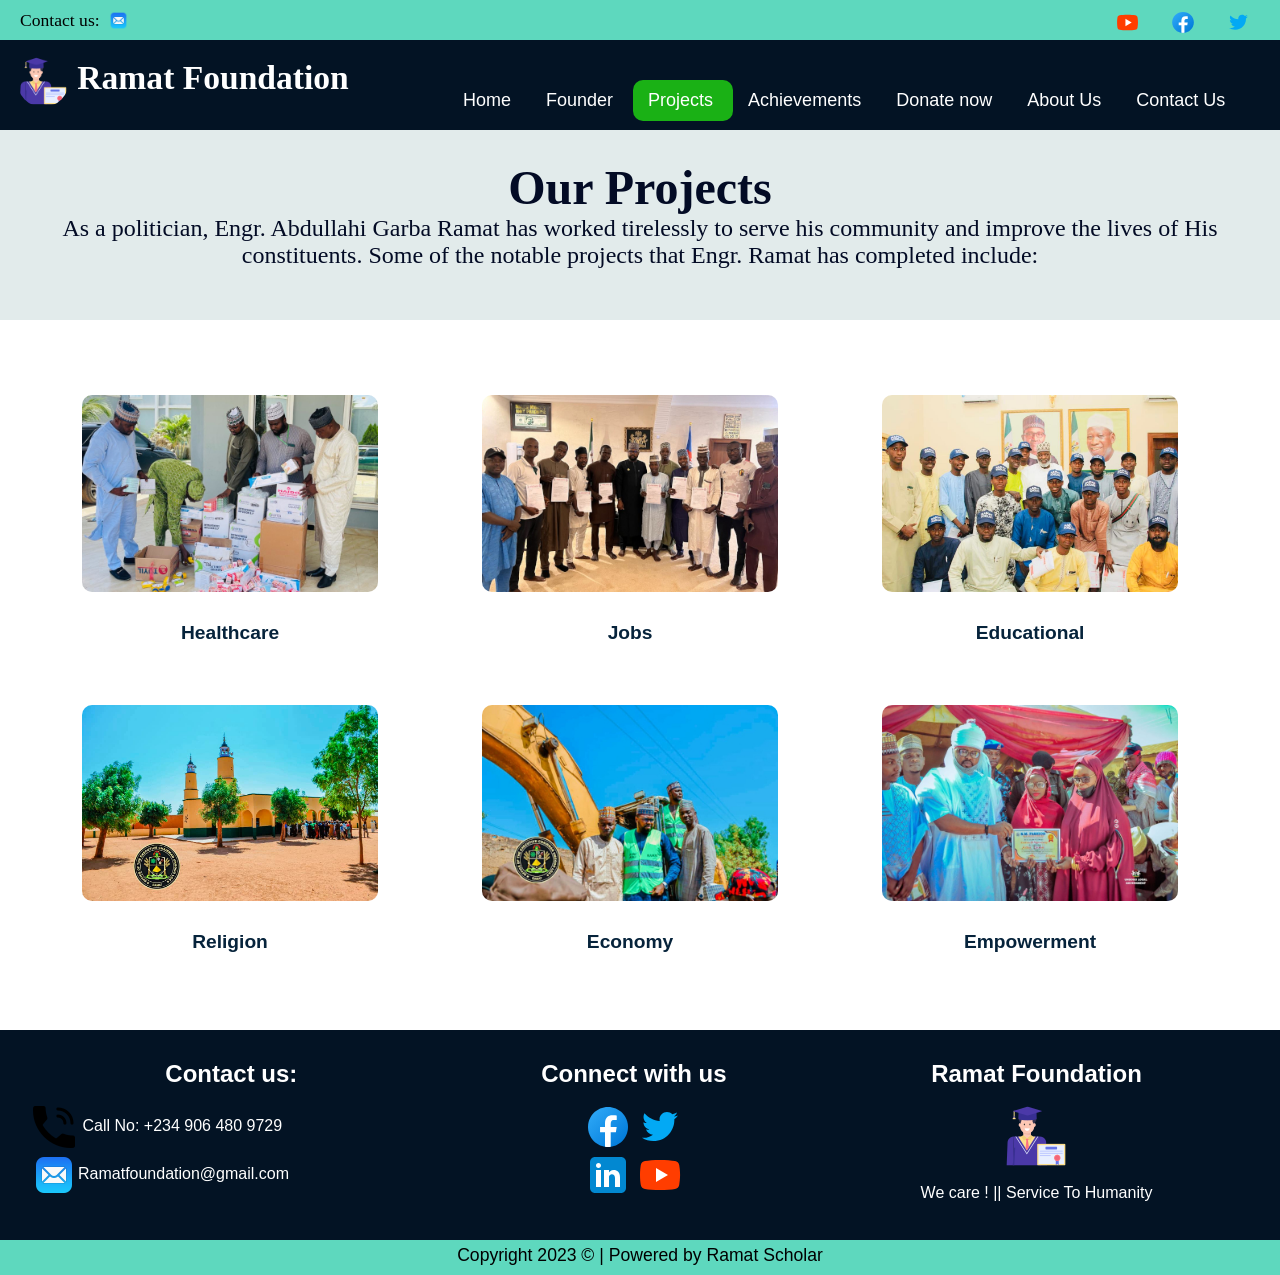
<file: project/our project.html>
<!DOCTYPE html>
<html lang="en">
<head>
    <meta charset="UTF-8">
    <meta http-equiv="X-UA-Compatible" content="IE=edge">
    <meta name="viewport" content="width=device-width, initial-scale=1.0">
    <title>Our Projects</title>
    <link rel="icon" href="../images/try2.png">
    <link rel="stylesheet" href="../CSS.css">
</head>
<body>
    <div class="no">
        <a href="https:www.twitter.com" ><img id="no" src="../images/twitter.svg"  alt=""></a>
        <a href="https:www.facebook.com"><img id="no" src="../images/facebook.svg" alt=""></a>
        <a href="https:www.facebook.com"><img id="no" src="../images/youtube.svg"  alt=""></a>
        <div id="one">
         <p>Contact us: <a href="mailto:umarmikel@gmail.com"><img src="../images/EMAIL.png"></a></p>
         </div>
 
     </div>
     
    
     <div class="first">
         <ul>
             <li><a href="../index.html" >Home</a></li>
             <li><a href="../History of ramat/ramat.html">Founder</a></li>
             <li class="active"><a href="our project.html">Projects</a></li>
             <li><a href="../achivements/achivements.html">Achievements</a></li>
             <li><a href="../Donate/Donate.html">Donate now</a></li>
             <li><a href="../About Us/About.html">About Us</a></li>
             <li><a href="../Contact/contact.html">Contact Us</a></li>
         </ul>
         <div class="head">
         <h2 id="cap" ><img  src="../images/try2.png"  alt=""> Ramat Foundation</h2>
        </div>
         <div class="dropdown">
          <button onclick="myFunction()" class="dropbtn"><img src="../images/menu.svg" alt=""></button>
         <div id="myDropdown" class="dropdown-content">
          <a href="../index.html" >Home</a>
          <a href="../History of ramat/ramat.html">Founder</a>
          <a class="active" href="our project.html">Projects</a>
          <a href="../achivements/achivements.html">Achievements</a>
          <a href="../Donate/Donate.html">Donate now</a>
          <a href="../About Us/About.html">About Us</a>
          <a href="../Contact/contact.html">Contact Us</a>
        </div>
       </div>
     </div>
     
     <div class="bank">
        <h1 id="nwu2">Our Projects</h1>
        <p>As a politician, Engr. Abdullahi Garba Ramat has worked tirelessly to serve his community and
           improve the lives of His constituents. Some of the notable projects that Engr. Ramat has completed include:</p>
     </div>
     <div class="have" id="guy">
    <div class="three" id="kop">
      <a href="#"> <img src="../images/Health1.jpeg" alt=""></a>
      <h1>Healthcare</h1>
    </div>  

    <div class="three" id="kop">
     <a href="#"> <img src="../images/jobs.jpeg" alt=""></a>
      <h1>Jobs</h1>   
    </div> 

    <div class="three" id="kop">
      <a href="#"><img src="../images/try.JPG" alt=""></a>
      <h1>Educational</h1>
    </div> 
    <div class="three" id="kop">
      <a href="#"> <img src="../images/student (2).jpg" alt=""></a>
      <h1>Religion</h1>
    </div>  

    <div class="three" id="kop">
     <a href="#"> <img src="../images/farmers.jpeg" alt=""></a>
      <h1>Economy</h1>   
    </div> 

    <div class="three" id="kop">
      <a href="#"><img src="../images/uuu.jpeg" alt=""></a>
      <h1>Empowerment</h1>
    </div> 

    
     </div>

     <div class="kilo">
        <div class="meta">
        <center><h2>Contact us:</h2></center>
        <p><img src="../images/phone.png"> Call No: +234 906 480 9729</p>
        <p><a id="kkk" href="mailto:umarmikel@gmail.com"><img src="../images/EMAIL.png">Ramatfoundation@gmail.com</a></p>
        </div>
        <div class="meta">
          <center><h2>Connect with us</h2></center>
          <center><a href=""><img src="../images/facebook.svg"alt=""></a>
          <a href=""><img src="../images/twitter.svg"alt=""></a> <br>
          <a href=""><img src="../images/linked.svg"alt=""></a>
          <a href=""><img src="../images/youtube.svg"alt=""></a>
        </center>
        </div>
        <div class="meta">
          <center><h2>Ramat Foundation</h2></center>
          <center><h2><img src="../images/try2.png" alt=""></h2></center>
          <CEnter><p>We care ! || Service To Humanity</p></CEnter>
        </div>
      </div>
      <div class="gwa">
        <center><p>Copyright 2023 © | Powered by Ramat Scholar</p></center>
      </div>
    

      <script src="../script.js"></script> 
</body>
</html>
</file>
<file: CSS.css>
body{
  background-color: white;
}
*{
  margin: 0;
  padding: 0;
}
ul{
  float: right;
  list-style-type: none;
  margin: 0;
  padding: 0;
  overflow: hidden;
  margin-top: 60px;
  
}
#cap{
  margin-left: 10px;
  margin-top: 5px;
  text-align: center;
  }


.first{
  width: 96%;
  height: 90px;
  background-color:rgb(3, 19, 36);
  padding: 6px;
  color: white;
  margin: auto;
  display: block;
  
  
}
.first li{
  float: left;
  text-align: center;
  padding-right: 5px;
  display: none;
}
.no img {
 margin-right: 30px;
  float: right;
  margin-top: 4;
  
  
}
#one{
  margin-right: 0%;
  margin-top: 4;

}
#one img{
  width: 5%;

}

.no{
  height: 30px;
  background-color: rgb(94, 216, 190);
  margin: auto;
  font-size: 110%;
  font-family: Candara Light;
  color: black;
  padding-left: 6px;
  padding-top: 10px;

}

li a {
  display: block;
  color: white;
  text-decoration: none;
  padding: 9px 0px 4px 5px;
  font-size: 14px;
  font-family: Arial;
 
}
li:hover {
  background-color: brown;
  border-radius: 10px;
  
}
.head{
  font-family:Comic Sans MS;
  color: white;
  font-size: 100%; 
  display: inline-block;
  position: absolute;
  
}
.head img{
  border-radius: 50px;
  width: 15%;
  
  }
  
  .mySlides {display: none;}
  img {vertical-align: middle;}
  
  /* Slideshow container */
  .slideshow-container {
    max-width: 13400px;
    position: relative;
    margin: auto;
  }
  
  /* Caption text */
  .text {
    color: white;
    font-size: 150%;
    padding: 8px 12px;
    position: absolute;
    background:rgba(0, 0, 0, 0.7);
    top: 30px;
    width: 50%;
    margin-left: 35px;
    text-align: center;
    animation-name: example;
    animation-duration: 1s;
    animation-fill-mode: forwards;
  }
  @keyframes example{
    from{left:10px; top: 30px;}
    to{top:0px;}
    to{right: 50px;}
    to{left: 50px;}
  }
  #df{
    margin-right: 300px;
    animation-name: df;
    animation-duration: 2s;
    animation-fill-mode:forwards;
    font-size: 130%;
    
  }
  @keyframes df{
    from{left:10px; top: 30px;}
    to{top:160px;}
    to{left: 115px;}
    
      
  }
  
  
  /* Number text (1/3 etc) */
  .numbertext {
    color: #14f00c;
    font-size: 12px;
    padding: 8px 12px;
    position: absolute;
    top: 0;
  }
  
  /* The dots/bullets/indicators */
  .dot {
    height: 15px;
    width: 15px;
    margin: 0 2px;
    background-color: #0e0d0d;
    border-radius: 50%;
    display: inline-block;
    transition: background-color 0.6s ease;
  }
  
  .active {
    background-color: #4908e0;
  }
  
  /* Fading animation */
  .fade {
    animation-name: fade;
    animation-duration: 1.5s;
  }
  
  @keyframes fade {
    from {opacity: .4} 
    to {opacity: 1}
  }
  .dropbtn {
    background-color: #f1eeee;
    color: white;
    padding: 10px;
    font-size: 14px;
    border: none;
    cursor: pointer;
    border-radius: 10px;
    position: relative;
    left: 300px;
    top: 40px;
  }
  .dropbtn img{
    width: 90%;
  }
  
  .dropbtn:hover, .dropbtn:focus {
    background-color: #c92828;
  }
  
  .dropdown {
    position: relative;
    display: inline-block;
    

  }
  
  .dropdown-content {
    display: none;
    position: relative;
    background-color: #f1f1f1;
    min-width: 160px;
    overflow: auto;
    box-shadow: 0px 8px 16px 0px rgba(0,0,0,0.2);
    z-index: 10;
    left: 200px;
    top: 50px;
  }
  
  .dropdown-content a {
    color: black;
    padding: 12px 16px;
    text-decoration: none;
    display: block;
  }
  
  .dropdown a:hover {background-color: #ddd;}
  
  .show {display: block;}
  
  /* On smaller screens, decrease text size */
  @media only screen and (max-width: 300px) {
    .text {font-size: 11px}
  }
  .mySlides img{
      width: 100%;
      height: 300px;
      filter: blur(0px);
      object-fit: fill;
  }
  #blu{
    filter: blur(1px);
  }
  .three{
    width: 90%;
    height: 350px;
    text-align: center;
    font-family:Comic Sans MS;
    font-size: 60%;
    color: rgb(6, 35, 59); 
    padding: 20px;
  }
  .three img{
    width: 80%;
    transition: 1s;
    border-radius: 10px;


  }
  .three img:hover{
    opacity: 0.9;
    width: 350px;
  }
  #k{
   font-family: Bahnschrift Light;
   font-size: 170%;
  }
  #no{
    width: 5%;
  }
  #but{
    background-color: rgb(29, 101, 163);
    border-radius: 7px;
    width: 50px;
    height: 30px;
    color: white;
    font-size: 140%;
  }

  @media only screen and (min-width:768px){
    .butt{
      background-color: rgb(29, 101, 163);
      width: 200px;
      height: 40px;
      color: white;
      font-size: 170%;
      font-family: Bahnschrift Light;
      border-radius: 15px;
      border: none;
      margin-top: 15px;
    
    }
    .bt{
      background-color: #1ab115;
      width: 180px;
      height: 40px;
      color: white;
      font-size: 110%;
      border-radius: 15px;
      border: none;
      
    }
    .bt:hover{
      background-color: #c92828;
    }
    .butt:hover{
      background-color: #c92828;
    }
    #no{
      width: 2%;
    }
    #k{
      font-size: 200%;
     font-family: Bahnschrift Light;
    }
    .no{
      width: 98.5%;
      height: 30px;
      background-color: rgb(94, 216, 190);
      display: block;
      margin: auto;
      font-size: 110%;
      font-family: Candara Light;
      color: black;
      padding-left: 20px;
    
    }
    #one{
      margin-right: 89%;
      margin-top: 2;
    
    }
    #one img{
      width: 15%;
    }
    .three{
      width: 30.33%;
      height: 350px;
      float: left;
      text-align: center;
      margin-top: 30px;
      font-family:Comic Sans MS;
      font-size: 60%;
      color: rgb(6, 35, 59);
      padding: 15px;
      
      
    }
    .mySlides img{
      width: 100%;
      height: 550px;
      filter: blur(0px);
      object-fit: fill;
  }
  .text {
    color: white;
    font-size: 400%;
    padding: 8px 12px;
    position: absolute;
    background:rgba(0, 0, 0, 0.7);
    top: 30px;
    width: 50%;
    margin-left: 70px;
    text-align: center;
    animation-name: example;
    animation-duration: 1s;
    border-radius: 20px;
    animation-fill-mode: forwards;
  }
  @keyframes example{
    from{left:10px; top: 30px;}
    to{top:130px;}
    to{right: 350px;}
    to{left: 220px;}
  }
  ul{
    float: right;
    list-style-type: none;
    margin: 0;
    padding: 0;
    overflow: hidden;
    width: 65%;
    margin-top: 40px;
    
  }
  
li a {
  display: block;
  color: white;
  text-decoration: none;
  padding: 10px 15px 10px 15px;
  font-size: 18px;
  font-family: Arial;
 
}
.head{
  font-family:Comic Sans MS;
  color: white;
  font-size: 140%; 
  display: inline-block;
  position: absolute;
  top: 10px;
}
.head img{
  border-radius: 50px;
  width: 15%;
  }
  .first{
    width: 100%;
    height: 90px;
    background-color:rgb(3, 19, 36);
    padding: 0px;
    color: white;
    position:relative;
    top: 0;
    display: block;
     
  }
  .first li{
    float: left;
    text-align: center;
    padding-right: 5px;
    display: block;
  }
  @keyframes df{
    from{right:10px; top: 30px;}
    to{top:70px;}
    to{right:600px;}
      
  }
  @keyframes terms{
    from{left:10px; top: 30px;}
    to{top:70px;}
    to{left:400px;}
      
  }
  #df{
    margin-right: 300px;
    animation-name: df;
    animation-duration: 2s;
    animation-fill-mode:forwards;
    font-size: 250%;
    border-radius: 10px;
    width: 30%;
  }
  #terms{
    margin-right: 200px;
    animation-name: terms;
    animation-duration: 2s;
    animation-fill-mode:forwards;
    font-size: 250%;
    border-radius: 10px;
    width: 30%;
  }
  .back{
    height: 500px;
    background-color: rgb(226, 235, 235);
    padding: 30px;
    
  }
  .active{
    background-color: #1ab115;
    border-radius: 10px;
  }
  
  .bone{
    width: 30%;
    float: left;
  }
  .have{
    height: 550px;
    padding: 30px;
  }
  #mike{
    width: 60%;
    height: 400px;
    padding: 5px;
    margin-left: 50px;
    

  }
#mikel img{
  width: 90%;
  border-radius: 20px;
  margin-top: 30px;
  margin-left: 20px;
  
}
#mike h1{
  margin-top: 20px;
  margin-bottom: 10px;
  font-family: Comic Sans MS;
  color:#4908e0;
}
#mike h2{
  margin-top: 20px;
  font-family: Comic Sans MS;
  color:#4908e0;
}
#mike h3{
  font-family: Comic Sans MS;
  color:#4908e0;
}
#mike p{
  font-size: 140%;
  font-family: Bahnschrift Light;
}
.kilo{
 height: 150px; 
 background-color:rgb(3, 19, 36);
 color: white;
 padding: 30px;
 font-family:Verdana, Geneva, Tahoma, sans-serif;
}
.meta{
  width: 33%;
  float: left;

}
.gwa{
  height: 30px;
  background-color: rgb(94, 216, 190);
  color: black;
  font-size: 110%;
  font-family: Arial, Helvetica, sans-serif;
  padding-top: 5px;
}
.what{
  height: 450px;
  background-color: rgb(226, 235, 235);
}
.we{
  width: 50%;
  float: left;
}
.we img{
  border-radius: 20px;
  margin-top: 30px;
  width: 70%;
}
.we h1{
  margin-top: 20px;
  font-family: Verdana, Geneva, Tahoma, sans-serif;
}
.have h1{
  margin-top: 30px;
  font-family: Verdana, Geneva, Tahoma, sans-serif;
}
.we p{
  padding: 30px;
  font-family: Bahnschrift Light;
  font-size: 130%;
}
.mon{
height: 480px;
padding: 30px 50px 50px 50px;
}
.mond{
  width: 23.3%;
  float: left;
  border-radius: 10px;
  height: 380px;
  padding-left: 10px;
  padding-right: 10px;
 
}
.mond img{
  width: 80%;
  border-radius: 10px;
  
}
.mond img:hover{
  width: 220px;
  
}
.mon h1{
  padding-bottom: 30px;
  font-family: Verdana, Geneva, Tahoma, sans-serif;
}
.mond h3{
  padding-top: 15px;
  font-family: Bahnschrift Light;
}
.mond p{
  font-family: Bahnschrift Light;
  font-size: 110%;
}
#kkk{
  text-decoration: none;
  color: white;
}

.meta h2{
  margin-bottom: 15px;
}
.done{
  height: 1300px;
  background-color: rgb(226, 235, 235);
  padding: 30px;
  
  }
  .done1{
      width: 45%;
      float: left;
      height: 400px;
      font-family:Bahnschrift Light;
      padding: 30px;
      
  }
  .done h1{
      padding-bottom: 20px; 
      font-family: Bahnschrift Light;
  }
  .done p{
      font-size: 140%;
      font-family: Bahnschrift Light;
  }
  .done1 h2{
      padding-top: 25px; 
  }


  .done1 img{
      width: 90%;
      border-radius: 50px;
    

  }
  #air{
      padding-left: 40px;
  }
  .kilo{
    height: 150px; 
    background-color:rgb(3, 19, 36);
    color: white;
    padding: 30px;
    font-family:Verdana, Geneva, Tahoma, sans-serif;
   }
   .meta{
    width: 33%;
    float: left;
  
  }
  .gwa{
    height: 30px;
    background-color: rgb(94, 216, 190);
    color: black;
    font-size: 110%;
    font-family: Arial, Helvetica, sans-serif;
    padding-top: 5px;
  }
  #kkk{
    text-decoration: none;
    color: white;
  }
  
  .meta h2 {
    margin-bottom: 15px;
  }
  .bank{
    height: 120px;
    padding: 20px 50px 50px;
    background-color:rgb(226, 235, 235);
    text-align: center;
    color:rgb(3, 11, 37);
    
  }

  #nwu2{
    font-family: Bahnschrift Light;
    padding-top: 10px;
    font-size: 300%;
  }
  .nwu3{
    height: 500px;
  }
  .bank p{
    font-size: 150%;
    font-family: Bahnschrift Light;
    padding-bottom: 10px;
  }
  #kop{
    height: 250px;
  }
  #guy{
    height: 650px;
  }
  .wizkid{
    height: 1770px;
    padding: 0px 100px 20px 170px;
  }
  .burna{
    width: 50%;
    float: left;
    text-align: center;
    font-family: Bahnschrift Light;
   
  }
  .burna img{
    width: 70%;
    border-radius: 30px;
    padding-top: 10px;
    
  }
  .burna h1{
    padding-top: 40px;
    padding-bottom: 10px;
  }
  .burna p{
    padding-left: 30px;
    font-size: 130%;

  }
  #saa{
    background-color: azure;
    height: 350px;
    
  }
  #naaa{
    background-color: azure;
    height: 350px;
    
  }
  hr{
  height: 5px;
  border-radius: 20px;
 background-color: rgb(210, 240, 212);

  }
  
  #live{
    height: 600px;
    text-align: center;
  }
  #chande h2{
    padding-top: 0px;
    margin-bottom: 10px;
  }
#chande h1{
  padding-bottom: 2px;
}
#chande img{
  padding-top: 20px;
}
fieldset{
  height: 280px;
  padding: 50px;
  border-radius: 15px;
}
#k01 {
  border-radius: 10px;
  height: 40px;
  border:none;
  width: 155px;
  margin-bottom: 20px;
  font-size: 100%;
  text-align: center;
}
#k02 {
  border-radius: 10px;
  height: 40px;
  border:none;
  width: 310px;
  margin-bottom: 10px;
  font-size: 100%;
  text-align: center;


}
#k03 {
  border-radius: 10px;
  height: 40px;
  border:none;
  width: 470px;
  margin-bottom: 20px;
  font-size: 100%;
  text-align: center;
}
#k03 {
  border-radius: 10px;
  height: 40px;
  border:none;
  width: 470px;
  margin-bottom: 20px;
  font-size: 100%;
  text-align: center;
}
#k04 {
  border-radius: 10px;
  height: 40px;
  border:none;
  width: 470px;
  margin-bottom: 20px;
  font-size: 100%;
  text-align: center;
  
}
button{
  width: 400px;
  height: 30px;
  border-radius: 20px;
  border: none;
  background-color: #1ab115;
  color: white;
  font-size: 130%;
}
button:hover{
background-color: #c92828;
}
#whyt img{
  width: 15%;
}
#alone{
  background-color: white;
  height: 600px;
  text-align: center;
  
  }
  #pay{
    width: 30%;
    padding: 120px;
  }
  #kano{
      height: 400px;
      padding: 50px;
      border-radius: 15px;
      background-color: rgb(226, 235, 235);
      width: 200px;
      border: none;
    }
    #pay img{
      width: 20%;
    }
    #k05 {
      border-radius: 10px;
      height: 55px;
      border:none;
      width: 210px;
      margin-bottom: 20px;
      font-size: 100%;
      text-align: center;
    }
    #k06 {
      border-radius: 10px;
      height: 55px;
      border:none;
      width: 430px;
      margin-bottom: 20px;
      font-size: 100%;
      text-align: center;
    }
    #reason{
      width: 300px;
      height: 40px;
      border-radius: 10px;
      font-size: 120%;
      font-family: Bahnschrift Light;
     
     
    }
    #restt{
      font-size: 120%;
    }
    #k07 {
      border-radius: 10px;
      height: 100px;
      border:none;
      width: 430px;
      margin-top: 20px;
      font-size: 100%;
      
    }
    #mss{
      width: 150px;
      margin-top: 20px;
      border-radius: 10px;
    }
    .dropdown {
      position: relative;
      display: none;
    }
    .dropbtn:hover, .dropbtn:focus {
      display: none;
    }
    
    .dropdown {
      position: relative;
      display:none;
    }
    
    .dropdown-content {
      display: none;
     
    }
    
    .dropdown-content a {
    
      display: none;
    }
    
    .dropdown a:hover {display: none;}
    
    .show {display: none;}
    
  
}
#bless{
  background-color: white;
}
</file>
